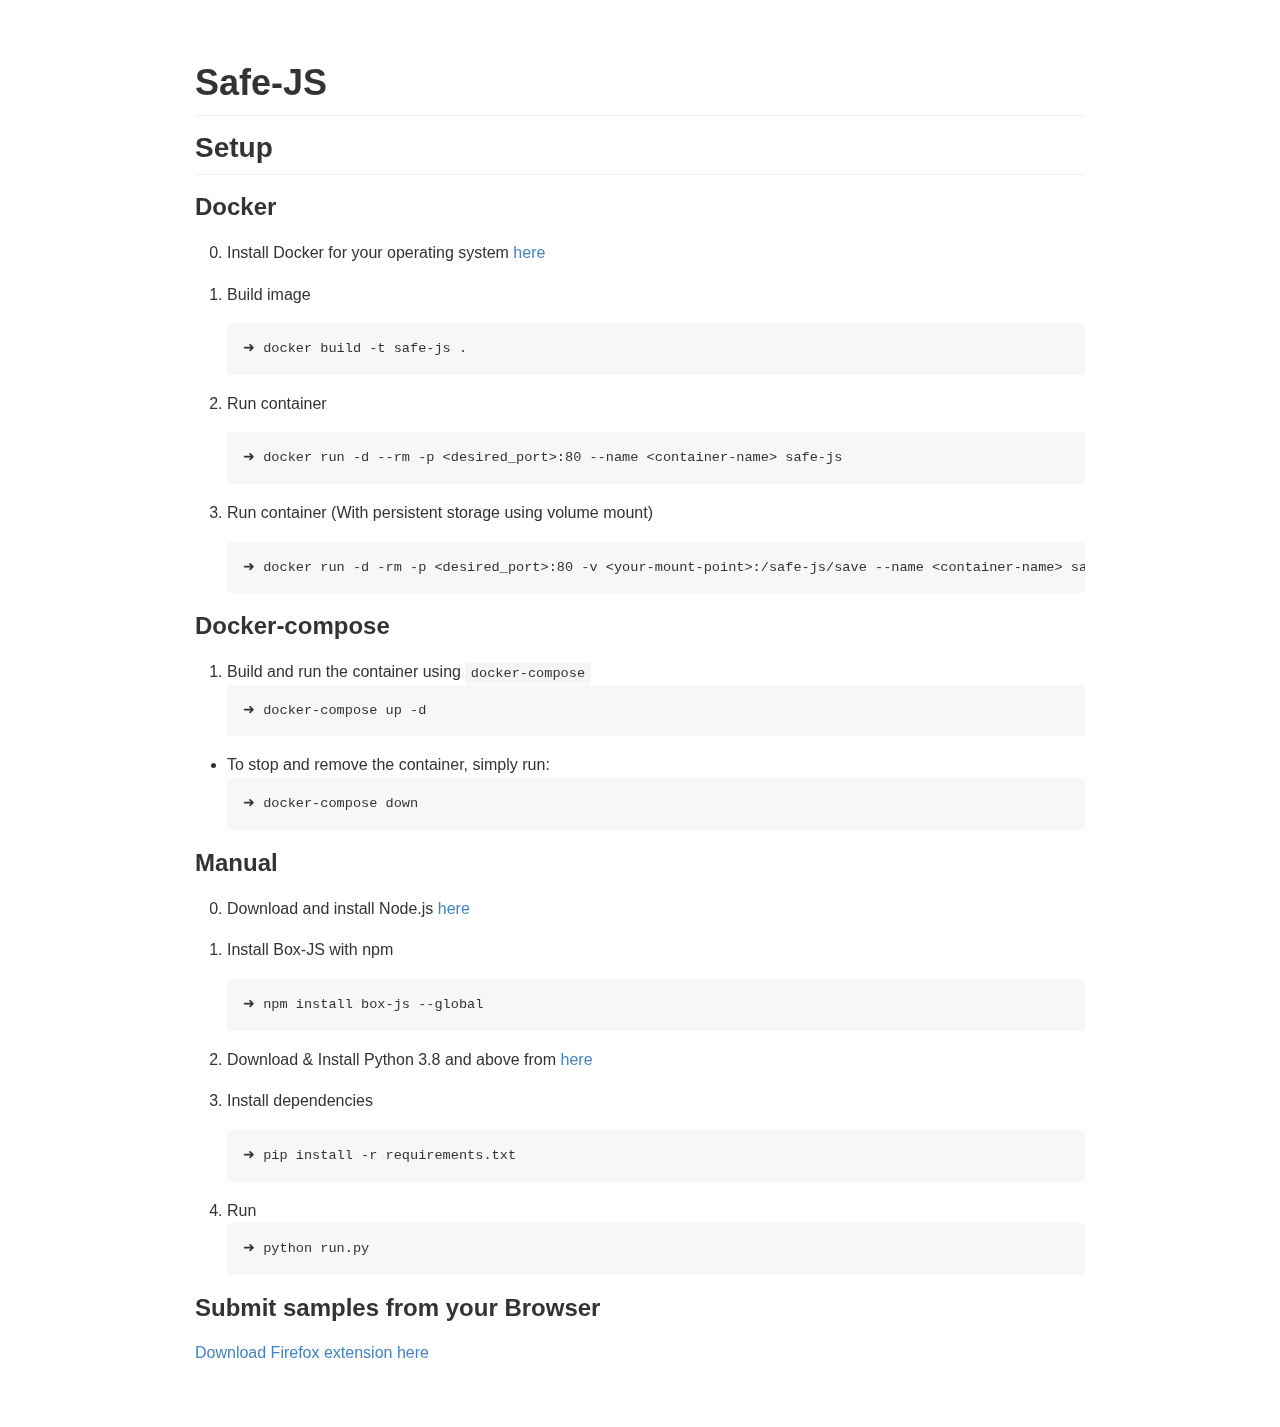
<file: README.html>
<!DOCTYPE html>
<html><head>
<meta http-equiv="content-type" content="text/html; charset=UTF-8"><meta charset="utf-8"><meta name="viewport" content="width=device-width, initial-scale=1"><style>body {
  max-width: 980px;
  margin: 16px auto;
}

body .markdown-body
{
  padding: 45px;
}

@font-face {
  font-family: fontawesome-mini;
  src: url([data-uri]) format('woff');
}

.markdown-body {
  font-family: sans-serif;
  -ms-text-size-adjust: 100%;
  -webkit-text-size-adjust: 100%;
  color: #333333;
  overflow: hidden;
  font-family: "Helvetica Neue", Helvetica, "Segoe UI", Arial, freesans, sans-serif;
  font-size: 16px;
  line-height: 1.6;
  word-wrap: break-word;
}

.markdown-body a {
  background: transparent;
}

.markdown-body a:active,
.markdown-body a:hover {
  outline: 0;
}

.markdown-body b,
.markdown-body strong {
  font-weight: bold;
}

.markdown-body mark {
  background: #ff0;
  color: #000;
  font-style: italic;
  font-weight: bold;
}

.markdown-body sub,
.markdown-body sup {
  font-size: 75%;
  line-height: 0;
  position: relative;
  vertical-align: baseline;
}
.markdown-body sup {
  top: -0.5em;
}
.markdown-body sub {
  bottom: -0.25em;
}

.markdown-body h1 {
  font-size: 2em;
  margin: 0.67em 0;
}

.markdown-body img {
  border: 0;
}

.markdown-body hr {
  -moz-box-sizing: content-box;
  box-sizing: content-box;
  height: 0;
}

.markdown-body pre {
  overflow: auto;
}

.markdown-body code,
.markdown-body kbd,
.markdown-body pre,
.markdown-body samp {
  font-family: monospace, monospace;
  font-size: 1em;
}

.markdown-body input {
  color: inherit;
  font: inherit;
  margin: 0;
}

.markdown-body html input[disabled] {
  cursor: default;
}

.markdown-body input {
  line-height: normal;
}

.markdown-body input[type="checkbox"] {
  box-sizing: border-box;
  padding: 0;
}

.markdown-body table {
  border-collapse: collapse;
  border-spacing: 0;
}

.markdown-body td,
.markdown-body th {
  padding: 0;
}

.markdown-body .codehilitetable,
.markdown-body .highlighttable {
  border: 0;
  border-spacing: 0;
}

.markdown-body .codehilitetable tr,
.markdown-body .highlighttable {
  border: 0;
}

.markdown-body .codehilitetable pre,
.markdown-body .codehilitetable div.codehilite,
.markdown-body .highlighttable pre,
.markdown-body .highlighttable div.highlight {
  margin: 0;
}

.markdown-body .linenos,
.markdown-body .code,
.markdown-body .codehilitetable td,
.markdown-body .highlighttable td {
  border: 0;
  padding: 0;
}

.markdown-body td:not(.linenos) .linenodiv {
  padding: 0 !important;
}

.markdown-body .code {
  width: 100%;
}

.markdown-body .linenos div pre,
.markdown-body .linenodiv pre,
.markdown-body .linenodiv {
  border: 0;
  -webkit-border-radius: 0;
  -moz-border-radius: 0;
  border-radius: 0;
  -webkit-border-top-left-radius: 3px;
  -webkit-border-bottom-left-radius: 3px;
  -moz-border-radius-topleft: 3px;
  -moz-border-radius-bottomleft: 3px;
  border-top-left-radius: 3px;
  border-bottom-left-radius: 3px;
}

.markdown-body .code div pre,
.markdown-body .code div {
  border: 0;
  -webkit-border-radius: 0;
  -moz-border-radius: 0;
  border-radius: 0;
  -webkit-border-top-right-radius: 3px;
  -webkit-border-bottom-right-radius: 3px;
  -moz-border-radius-topright: 3px;
  -moz-border-radius-bottomright: 3px;
  border-top-right-radius: 3px;
  border-bottom-right-radius: 3px;
}

.markdown-body * {
  -moz-box-sizing: border-box;
  box-sizing: border-box;
}

.markdown-body input {
  font: 13px Helvetica, arial, freesans, clean, sans-serif, "Segoe UI Emoji", "Segoe UI Symbol";
  line-height: 1.4;
}

.markdown-body a {
  color: #4183c4;
  text-decoration: none;
}

.markdown-body a:hover,
.markdown-body a:focus,
.markdown-body a:active {
  text-decoration: underline;
}

.markdown-body hr {
  height: 0;
  margin: 15px 0;
  overflow: hidden;
  background: transparent;
  border: 0;
  border-bottom: 1px solid #ddd;
}

.markdown-body hr:before,
.markdown-body hr:after {
  display: table;
  content: " ";
}

.markdown-body hr:after {
  clear: both;
}

.markdown-body h1,
.markdown-body h2,
.markdown-body h3,
.markdown-body h4,
.markdown-body h5,
.markdown-body h6 {
  margin-top: 15px;
  margin-bottom: 15px;
  line-height: 1.1;
}

.markdown-body h1 {
  font-size: 30px;
}

.markdown-body h2 {
  font-size: 21px;
}

.markdown-body h3 {
  font-size: 16px;
}

.markdown-body h4 {
  font-size: 14px;
}

.markdown-body h5 {
  font-size: 12px;
}

.markdown-body h6 {
  font-size: 11px;
}

.markdown-body blockquote {
  margin: 0;
}

.markdown-body ul,
.markdown-body ol {
  padding: 0;
  margin-top: 0;
  margin-bottom: 0;
}

.markdown-body ol ol,
.markdown-body ul ol {
  list-style-type: lower-roman;
}

.markdown-body ul ul ol,
.markdown-body ul ol ol,
.markdown-body ol ul ol,
.markdown-body ol ol ol {
  list-style-type: lower-alpha;
}

.markdown-body dd {
  margin-left: 0;
}

.markdown-body code,
.markdown-body pre,
.markdown-body samp {
  font-family: Consolas, "Liberation Mono", Menlo, Courier, monospace;
  font-size: 12px;
}

.markdown-body pre {
  margin-top: 0;
  margin-bottom: 0;
}

.markdown-body kbd {
  background-color: #e7e7e7;
  background-image: -moz-linear-gradient(#fefefe, #e7e7e7);
  background-image: -webkit-linear-gradient(#fefefe, #e7e7e7);
  background-image: linear-gradient(#fefefe, #e7e7e7);
  background-repeat: repeat-x;
  border-radius: 2px;
  border: 1px solid #cfcfcf;
  color: #000;
  padding: 3px 5px;
  line-height: 10px;
  font: 11px Consolas, "Liberation Mono", Menlo, Courier, monospace;
  display: inline-block;
}

.markdown-body>*:first-child {
  margin-top: 0 !important;
}

.markdown-body>*:last-child {
  margin-bottom: 0 !important;
}

.markdown-body .headerlink {
  font: normal 400 16px fontawesome-mini;
  vertical-align: middle;
  margin-left: -16px;
  float: left;
  display: inline-block;
  text-decoration: none;
  opacity: 0;
  color: #333;
}

.markdown-body .headerlink:focus {
  outline: none;
}

.markdown-body h1 .headerlink {
  margin-top: 0.8rem;
}

.markdown-body h2 .headerlink,
.markdown-body h3 .headerlink {
  margin-top: 0.6rem;
}

.markdown-body h4 .headerlink {
  margin-top: 0.2rem;
}

.markdown-body h5 .headerlink,
.markdown-body h6 .headerlink {
  margin-top: 0;
}

.markdown-body .headerlink:hover,
.markdown-body h1:hover .headerlink,
.markdown-body h2:hover .headerlink,
.markdown-body h3:hover .headerlink,
.markdown-body h4:hover .headerlink,
.markdown-body h5:hover .headerlink,
.markdown-body h6:hover .headerlink {
  opacity: 1;
  text-decoration: none;
}

.markdown-body h1 {
  padding-bottom: 0.3em;
  font-size: 2.25em;
  line-height: 1.2;
  border-bottom: 1px solid #eee;
}

.markdown-body h2 {
  padding-bottom: 0.3em;
  font-size: 1.75em;
  line-height: 1.225;
  border-bottom: 1px solid #eee;
}

.markdown-body h3 {
  font-size: 1.5em;
  line-height: 1.43;
}

.markdown-body h4 {
  font-size: 1.25em;
}

.markdown-body h5 {
  font-size: 1em;
}

.markdown-body h6 {
  font-size: 1em;
  color: #777;
}

.markdown-body p,
.markdown-body blockquote,
.markdown-body ul,
.markdown-body ol,
.markdown-body dl,
.markdown-body table,
.markdown-body pre,
.markdown-body .admonition {
  margin-top: 0;
  margin-bottom: 16px;
}

.markdown-body hr {
  height: 4px;
  padding: 0;
  margin: 16px 0;
  background-color: #e7e7e7;
  border: 0 none;
}

.markdown-body ul,
.markdown-body ol {
  padding-left: 2em;
}

.markdown-body ul ul,
.markdown-body ul ol,
.markdown-body ol ol,
.markdown-body ol ul {
  margin-top: 0;
  margin-bottom: 0;
}

.markdown-body li>p {
  margin-top: 16px;
}

.markdown-body dl {
  padding: 0;
}

.markdown-body dl dt {
  padding: 0;
  margin-top: 16px;
  font-size: 1em;
  font-style: italic;
  font-weight: bold;
}

.markdown-body dl dd {
  padding: 0 16px;
  margin-bottom: 16px;
}

.markdown-body blockquote {
  padding: 0 15px;
  color: #777;
  border-left: 4px solid #ddd;
}

.markdown-body blockquote>:first-child {
  margin-top: 0;
}

.markdown-body blockquote>:last-child {
  margin-bottom: 0;
}

.markdown-body table {
  display: block;
  width: 100%;
  overflow: auto;
  word-break: normal;
  word-break: keep-all;
}

.markdown-body table th {
  font-weight: bold;
}

.markdown-body table th,
.markdown-body table td {
  padding: 6px 13px;
  border: 1px solid #ddd;
}

.markdown-body table tr {
  background-color: #fff;
  border-top: 1px solid #ccc;
}

.markdown-body table tr:nth-child(2n) {
  background-color: #f8f8f8;
}

.markdown-body img {
  max-width: 100%;
  -moz-box-sizing: border-box;
  box-sizing: border-box;
}

.markdown-body code,
.markdown-body samp {
  padding: 0;
  padding-top: 0.2em;
  padding-bottom: 0.2em;
  margin: 0;
  font-size: 85%;
  background-color: rgba(0,0,0,0.04);
  border-radius: 3px;
}

.markdown-body code:before,
.markdown-body code:after {
  letter-spacing: -0.2em;
  content: "\00a0";
}

.markdown-body pre>code {
  padding: 0;
  margin: 0;
  font-size: 100%;
  word-break: normal;
  white-space: pre;
  background: transparent;
  border: 0;
}

.markdown-body .codehilite,
.markdown-body .highlight {
  margin-bottom: 16px;
}

.markdown-body .codehilite pre,
.markdown-body .highlight pre,
.markdown-body pre {
  padding: 16px;
  overflow: auto;
  font-size: 85%;
  line-height: 1.45;
  background-color: #f7f7f7;
  border-radius: 3px;
}

.markdown-body .codehilite pre,
.markdown-body .highlight pre {
  margin-bottom: 0;
  word-break: normal;
}

.markdown-body pre {
  word-wrap: normal;
}

.markdown-body pre code {
  display: inline;
  max-width: initial;
  padding: 0;
  margin: 0;
  overflow: initial;
  line-height: inherit;
  word-wrap: normal;
  background-color: transparent;
  border: 0;
}

.markdown-body pre code:before,
.markdown-body pre code:after {
  content: normal;
}

/* Admonition */
.markdown-body .admonition {
  -webkit-border-radius: 3px;
  -moz-border-radius: 3px;
  position: relative;
  border-radius: 3px;
  border: 1px solid #e0e0e0;
  border-left: 6px solid #333;
  padding: 10px 10px 10px 30px;
}

.markdown-body .admonition table {
  color: #333;
}

.markdown-body .admonition p {
  padding: 0;
}

.markdown-body .admonition-title {
  font-weight: bold;
  margin: 0;
}

.markdown-body .admonition>.admonition-title {
  color: #333;
}

.markdown-body .attention>.admonition-title {
  color: #a6d796;
}

.markdown-body .caution>.admonition-title {
  color: #d7a796;
}

.markdown-body .hint>.admonition-title {
  color: #96c6d7;
}

.markdown-body .danger>.admonition-title {
  color: #c25f77;
}

.markdown-body .question>.admonition-title {
  color: #96a6d7;
}

.markdown-body .note>.admonition-title {
  color: #d7c896;
}

.markdown-body .admonition:before,
.markdown-body .attention:before,
.markdown-body .caution:before,
.markdown-body .hint:before,
.markdown-body .danger:before,
.markdown-body .question:before,
.markdown-body .note:before {
  font: normal normal 16px fontawesome-mini;
  -moz-osx-font-smoothing: grayscale;
  -webkit-user-select: none;
  -moz-user-select: none;
  -ms-user-select: none;
  user-select: none;
  line-height: 1.5;
  color: #333;
  position: absolute;
  left: 0;
  top: 0;
  padding-top: 10px;
  padding-left: 10px;
}

.markdown-body .admonition:before {
  content: "\f056\00a0";
  color: 333;
}

.markdown-body .attention:before {
  content: "\f058\00a0";
  color: #a6d796;
}

.markdown-body .caution:before {
  content: "\f06a\00a0";
  color: #d7a796;
}

.markdown-body .hint:before {
  content: "\f05a\00a0";
  color: #96c6d7;
}

.markdown-body .danger:before {
  content: "\f057\00a0";
  color: #c25f77;
}

.markdown-body .question:before {
  content: "\f059\00a0";
  color: #96a6d7;
}

.markdown-body .note:before {
  content: "\f040\00a0";
  color: #d7c896;
}

.markdown-body .admonition::after {
  content: normal;
}

.markdown-body .attention {
  border-left: 6px solid #a6d796;
}

.markdown-body .caution {
  border-left: 6px solid #d7a796;
}

.markdown-body .hint {
  border-left: 6px solid #96c6d7;
}

.markdown-body .danger {
  border-left: 6px solid #c25f77;
}

.markdown-body .question {
  border-left: 6px solid #96a6d7;
}

.markdown-body .note {
  border-left: 6px solid #d7c896;
}

.markdown-body .admonition>*:first-child {
  margin-top: 0 !important;
}

.markdown-body .admonition>*:last-child {
  margin-bottom: 0 !important;
}

/* progress bar*/
.markdown-body .progress {
  display: block;
  width: 300px;
  margin: 10px 0;
  height: 24px;
  -webkit-border-radius: 3px;
  -moz-border-radius: 3px;
  border-radius: 3px;
  background-color: #ededed;
  position: relative;
  box-shadow: inset -1px 1px 3px rgba(0, 0, 0, .1);
}

.markdown-body .progress-label {
  position: absolute;
  text-align: center;
  font-weight: bold;
  width: 100%; margin: 0;
  line-height: 24px;
  color: #333;
  text-shadow: 1px 1px 0 #fefefe, -1px -1px 0 #fefefe, -1px 1px 0 #fefefe, 1px -1px 0 #fefefe, 0 1px 0 #fefefe, 0 -1px 0 #fefefe, 1px 0 0 #fefefe, -1px 0 0 #fefefe, 1px 1px 2px #000;
  -webkit-font-smoothing: antialiased !important;
  white-space: nowrap;
  overflow: hidden;
}

.markdown-body .progress-bar {
  height: 24px;
  float: left;
  -webkit-border-radius: 3px;
  -moz-border-radius: 3px;
  border-radius: 3px;
  background-color: #96c6d7;
  box-shadow: inset 0 1px 0 rgba(255, 255, 255, .5), inset 0 -1px 0 rgba(0, 0, 0, .1);
  background-size: 30px 30px;
  background-image: -webkit-linear-gradient(
    135deg, rgba(255, 255, 255, .4) 27%,
    transparent 27%,
    transparent 52%, rgba(255, 255, 255, .4) 52%,
    rgba(255, 255, 255, .4) 77%,
    transparent 77%, transparent
  );
  background-image: -moz-linear-gradient(
    135deg,
    rgba(255, 255, 255, .4) 27%, transparent 27%,
    transparent 52%, rgba(255, 255, 255, .4) 52%,
    rgba(255, 255, 255, .4) 77%, transparent 77%,
    transparent
  );
  background-image: -ms-linear-gradient(
    135deg,
    rgba(255, 255, 255, .4) 27%, transparent 27%,
    transparent 52%, rgba(255, 255, 255, .4) 52%,
    rgba(255, 255, 255, .4) 77%, transparent 77%,
    transparent
  );
  background-image: -o-linear-gradient(
    135deg,
    rgba(255, 255, 255, .4) 27%, transparent 27%,
    transparent 52%, rgba(255, 255, 255, .4) 52%,
    rgba(255, 255, 255, .4) 77%, transparent 77%,
    transparent
  );
  background-image: linear-gradient(
    135deg,
    rgba(255, 255, 255, .4) 27%, transparent 27%,
    transparent 52%, rgba(255, 255, 255, .4) 52%,
    rgba(255, 255, 255, .4) 77%, transparent 77%,
    transparent
  );
}

.markdown-body .progress-100plus .progress-bar {
  background-color: #a6d796;
}

.markdown-body .progress-80plus .progress-bar {
  background-color: #c6d796;
}

.markdown-body .progress-60plus .progress-bar {
  background-color: #d7c896;
}

.markdown-body .progress-40plus .progress-bar {
  background-color: #d7a796;
}

.markdown-body .progress-20plus .progress-bar {
  background-color: #d796a6;
}

.markdown-body .progress-0plus .progress-bar {
  background-color: #c25f77;
}

.markdown-body .candystripe-animate .progress-bar{
  -webkit-animation: animate-stripes 3s linear infinite;
  -moz-animation: animate-stripes 3s linear infinite;
  animation: animate-stripes 3s linear infinite;
}

@-webkit-keyframes animate-stripes {
  0% {
    background-position: 0 0;
  }

  100% {
    background-position: 60px 0;
  }
}

@-moz-keyframes animate-stripes {
  0% {
    background-position: 0 0;
  }

  100% {
    background-position: 60px 0;
  }
}

@keyframes animate-stripes {
  0% {
    background-position: 0 0;
  }

  100% {
    background-position: 60px 0;
  }
}

.markdown-body .gloss .progress-bar {
  box-shadow:
    inset 0 4px 12px rgba(255, 255, 255, .7),
    inset 0 -12px 0 rgba(0, 0, 0, .05);
}

/* MultiMarkdown Critic Blocks */
.markdown-body .critic_mark {
  background: #ff0;
}

.markdown-body .critic_delete {
  color: #c82829;
  text-decoration: line-through;
}

.markdown-body .critic_insert {
  color: #718c00 ;
  text-decoration: underline;
}

.markdown-body .critic_comment {
  color: #8e908c;
  font-style: italic;
}

.markdown-body .headeranchor {
  font: normal normal 16px fontawesome-mini;
  line-height: 1;
  display: inline-block;
  text-decoration: none;
  -webkit-font-smoothing: antialiased;
  -moz-osx-font-smoothing: grayscale;
  -webkit-user-select: none;
  -moz-user-select: none;
  -ms-user-select: none;
  user-select: none;
}

.headeranchor:before {
  content: '\e157';
}

.markdown-body .task-list-item {
  list-style-type: none;
}

.markdown-body .task-list-item+.task-list-item {
  margin-top: 3px;
}

.markdown-body .task-list-item input {
  margin: 0 4px 0.25em -20px;
  vertical-align: middle;
}

.markdown-body diagram-div, .markdown-body div.uml-sequence-diagram, .markdown-body, div.uml-flowchart {
  overflow: auto;
}

/* Media */
@media only screen and (min-width: 480px) {
  .markdown-body {
    font-size:14px;
  }
}

@media only screen and (min-width: 768px) {
  .markdown-body {
    font-size:16px;
  }
}

@media print {
  .markdown-body * {
    background: transparent !important;
    color: black !important;
    filter:none !important;
    -ms-filter: none !important;
  }

  .markdown-body {
    font-size:12pt;
    max-width:100%;
    outline:none;
    border: 0;
  }

  .markdown-body a,
  .markdown-body a:visited {
    text-decoration: underline;
  }

  .markdown-body .headeranchor-link {
    display: none;
  }

  .markdown-body a[href]:after {
    content: " (" attr(href) ")";
  }

  .markdown-body abbr[title]:after {
    content: " (" attr(title) ")";
  }

  .markdown-body .ir a:after,
  .markdown-body a[href^="javascript:"]:after,
  .markdown-body a[href^="#"]:after {
    content: "";
  }

  .markdown-body pre {
    white-space: pre;
    white-space: pre-wrap;
    word-wrap: break-word;
  }

  .markdown-body pre,
  .markdown-body blockquote {
    border: 1px solid #999;
    padding-right: 1em;
    page-break-inside: avoid;
  }

  .markdown-body .progress,
  .markdown-body .progress-bar {
    -moz-box-shadow: none;
    -webkit-box-shadow: none;
    box-shadow: none;
  }

  .markdown-body .progress {
    border: 1px solid #ddd;
  }

  .markdown-body .progress-bar {
    height: 22px;
    border-right: 1px solid #ddd;
  }

  .markdown-body tr,
  .markdown-body img {
    page-break-inside: avoid;
  }

  .markdown-body img {
    max-width: 100% !important;
  }

  .markdown-body p,
  .markdown-body h2,
  .markdown-body h3 {
    orphans: 3;
    widows: 3;
  }

  .markdown-body h2,
  .markdown-body h3 {
    page-break-after: avoid;
  }
}
</style><style>/*GitHub*/
.highlight {background-color:#fff;color:#333333;}
.highlight .hll {background-color:#ffffcc;}
.highlight .c{color:#999988;font-style:italic}
.highlight .err{color:#a61717;background-color:#e3d2d2}
.highlight .k{font-weight:bold}
.highlight .o{font-weight:bold}
.highlight .cm{color:#999988;font-style:italic}
.highlight .cp{color:#999999;font-weight:bold}
.highlight .c1{color:#999988;font-style:italic}
.highlight .cs{color:#999999;font-weight:bold;font-style:italic}
.highlight .gd{color:#000000;background-color:#ffdddd}
.highlight .ge{font-style:italic}
.highlight .gr{color:#aa0000}
.highlight .gh{color:#999999}
.highlight .gi{color:#000000;background-color:#ddffdd}
.highlight .go{color:#888888}
.highlight .gp{color:#555555}
.highlight .gs{font-weight:bold}
.highlight .gu{color:#800080;font-weight:bold}
.highlight .gt{color:#aa0000}
.highlight .kc{font-weight:bold}
.highlight .kd{font-weight:bold}
.highlight .kn{font-weight:bold}
.highlight .kp{font-weight:bold}
.highlight .kr{font-weight:bold}
.highlight .kt{color:#445588;font-weight:bold}
.highlight .m{color:#009999}
.highlight .s{color:#dd1144}
.highlight .n{color:#333333}
.highlight .na{color:teal}
.highlight .nb{color:#0086b3}
.highlight .nc{color:#445588;font-weight:bold}
.highlight .no{color:teal}
.highlight .ni{color:purple}
.highlight .ne{color:#990000;font-weight:bold}
.highlight .nf{color:#990000;font-weight:bold}
.highlight .nn{color:#555555}
.highlight .nt{color:navy}
.highlight .nv{color:teal}
.highlight .ow{font-weight:bold}
.highlight .w{color:#bbbbbb}
.highlight .mf{color:#009999}
.highlight .mh{color:#009999}
.highlight .mi{color:#009999}
.highlight .mo{color:#009999}
.highlight .sb{color:#dd1144}
.highlight .sc{color:#dd1144}
.highlight .sd{color:#dd1144}
.highlight .s2{color:#dd1144}
.highlight .se{color:#dd1144}
.highlight .sh{color:#dd1144}
.highlight .si{color:#dd1144}
.highlight .sx{color:#dd1144}
.highlight .sr{color:#009926}
.highlight .s1{color:#dd1144}
.highlight .ss{color:#990073}
.highlight .bp{color:#999999}
.highlight .vc{color:teal}
.highlight .vg{color:teal}
.highlight .vi{color:teal}
.highlight .il{color:#009999}
.highlight .gc{color:#999;background-color:#EAF2F5}
</style><title>README</title></head><body><article class="markdown-body"><h1 id="safe-js">Safe-JS<a class="headerlink" href="#safe-js" title="Permanent link"></a></h1>
<h2 id="setup">Setup<a class="headerlink" href="#setup" title="Permanent link"></a></h2>
<h3 id="docker">Docker<a class="headerlink" href="#docker" title="Permanent link"></a></h3>
<ol start="0">
<li>
<p>Install Docker for your operating system
<a href="https://docs.docker.com/engine/install/">here</a></p>
</li>
<li>
<p>Build image
</p><div class="highlight"><pre>➜ docker build -t safe-js .
</pre></div><p></p>
</li>
<li>
<p>Run container
</p><div class="highlight"><pre>➜ docker run -d --rm -p &lt;desired_port&gt;:80 --name &lt;container-name&gt; safe-js
</pre></div><p></p>
</li>
<li>
<p>Run container (With persistent storage using volume mount)
</p><div class="highlight"><pre>➜ docker run -d -rm -p &lt;desired_port&gt;:80 -v &lt;your-mount-point&gt;:/safe-js/save --name &lt;container-name&gt; safe-js
</pre></div><p></p>
</li>
</ol>
<h3 id="docker-compose">Docker-compose<a class="headerlink" href="#docker-compose" title="Permanent link"></a></h3>
<ol>
<li>Build and run the container using <code>docker-compose</code>
<div class="highlight"><pre>➜ docker-compose up -d
</pre></div></li>
</ol>
<ul>
<li>To stop and remove the container, simply run:
<div class="highlight"><pre>➜ docker-compose down
</pre></div></li>
</ul>
<h3 id="manual">Manual<a class="headerlink" href="#manual" title="Permanent link"></a></h3>
<ol start="0">
<li>
<p>Download and install Node.js 
<a href="https://nodejs.org/en/">here</a></p>
</li>
<li>
<p>Install Box-JS with npm
</p><div class="highlight"><pre>➜ npm install box-js --global
</pre></div><p></p>
</li>
<li>
<p>Download &amp; Install Python 3.8 and above from
<a href="https://www.python.org/downloads/">here</a></p>
</li>
<li>
<p>Install dependencies
</p><div class="highlight"><pre>➜ pip install -r requirements.txt
</pre></div><p></p>
</li>
<li>Run
<div class="highlight"><pre>➜ python run.py
</pre></div></li>
</ol>
<h3 id="submit-samples-from-your-browser">Submit samples from your Browser<a class="headerlink" href="#submit-samples-from-your-browser" title="Permanent link"></a></h3>
<p><a href="https://github.com/vangeance666/safe-js-extension">Download Firefox extension here</a></p></article></body></html>
</file>
